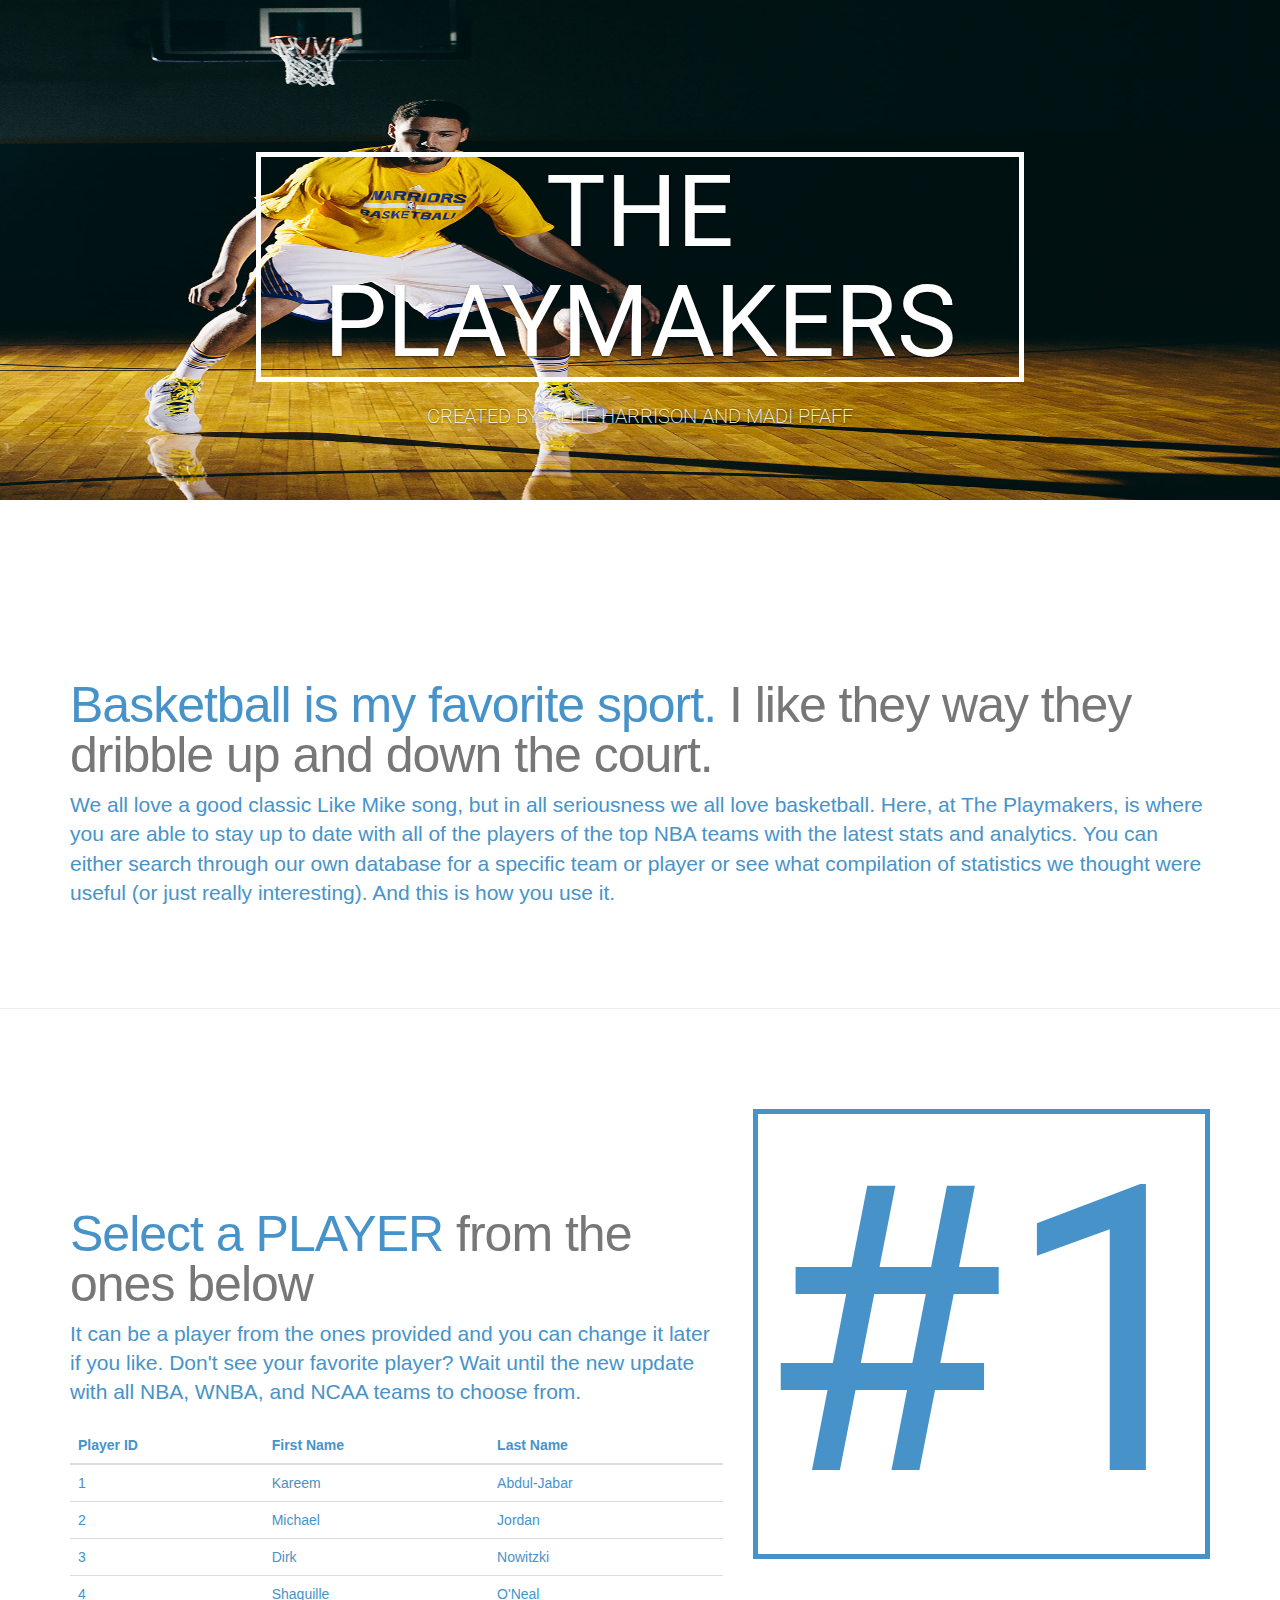
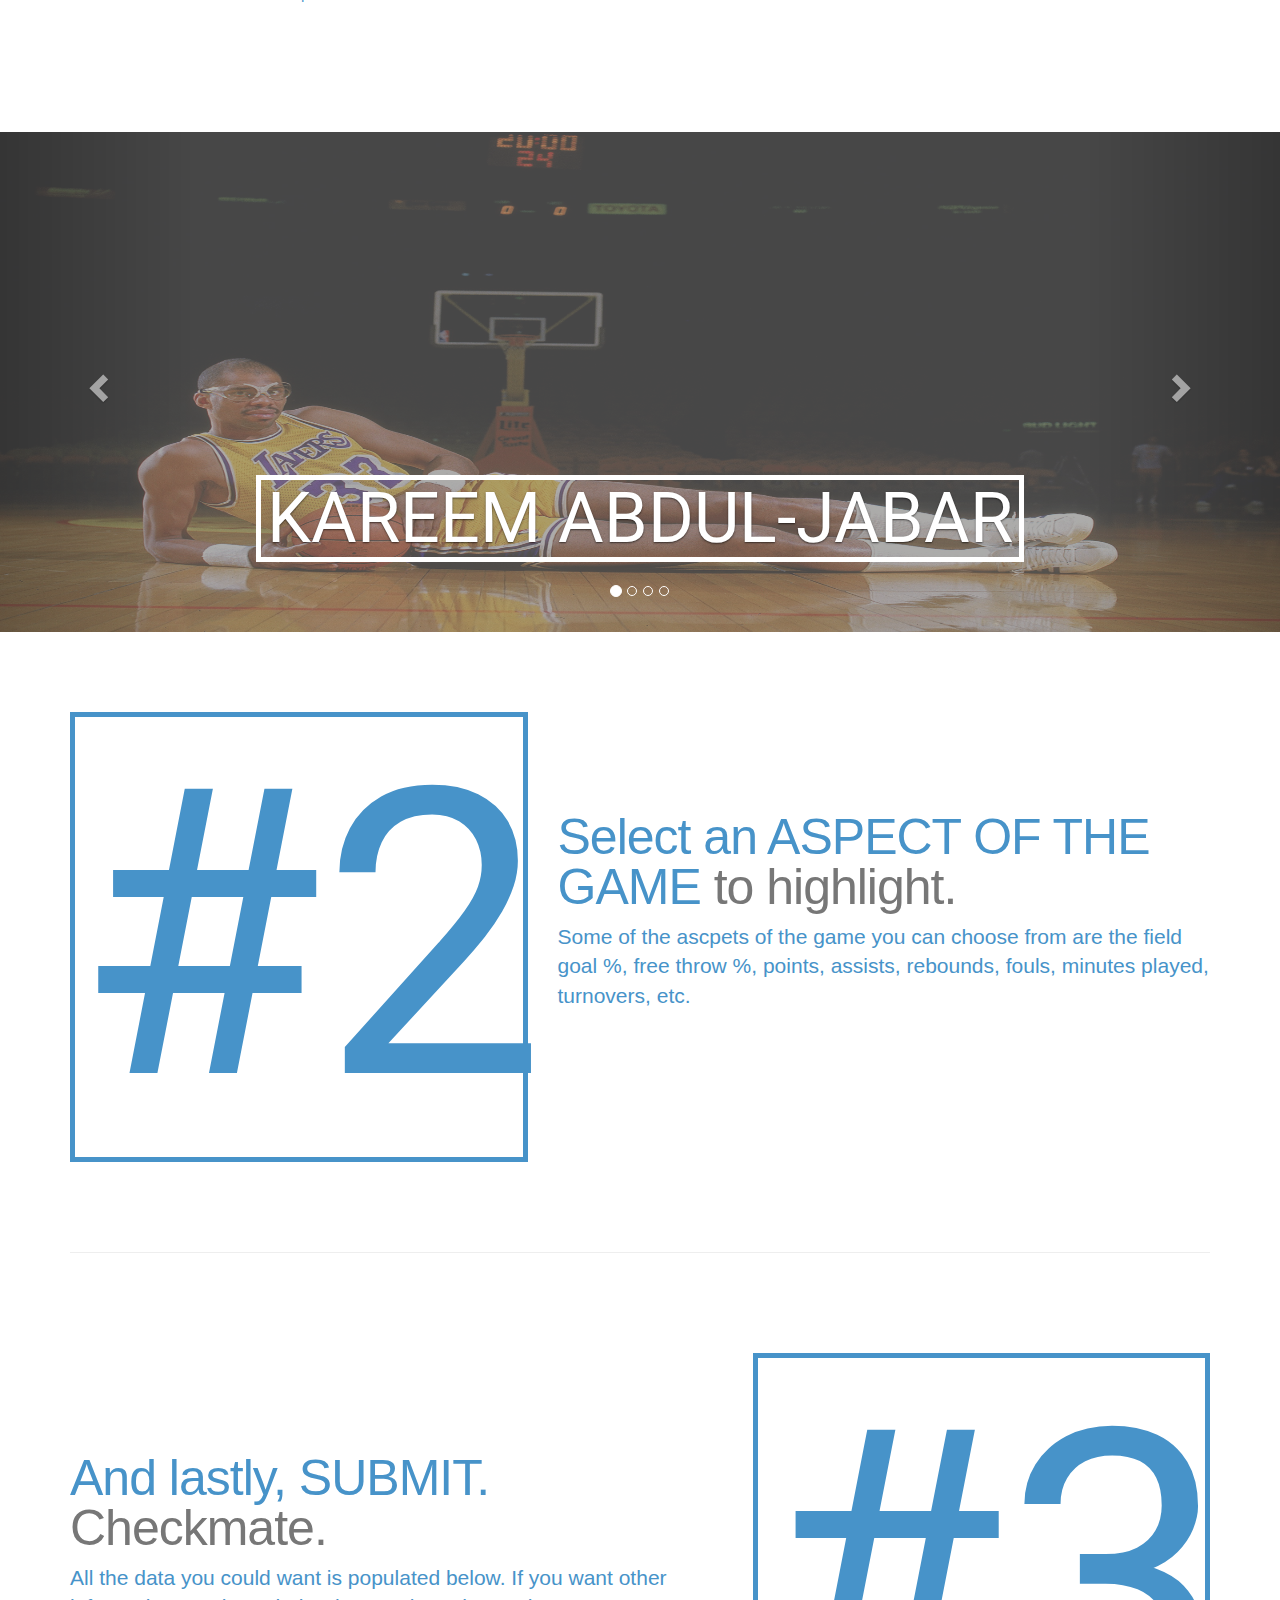
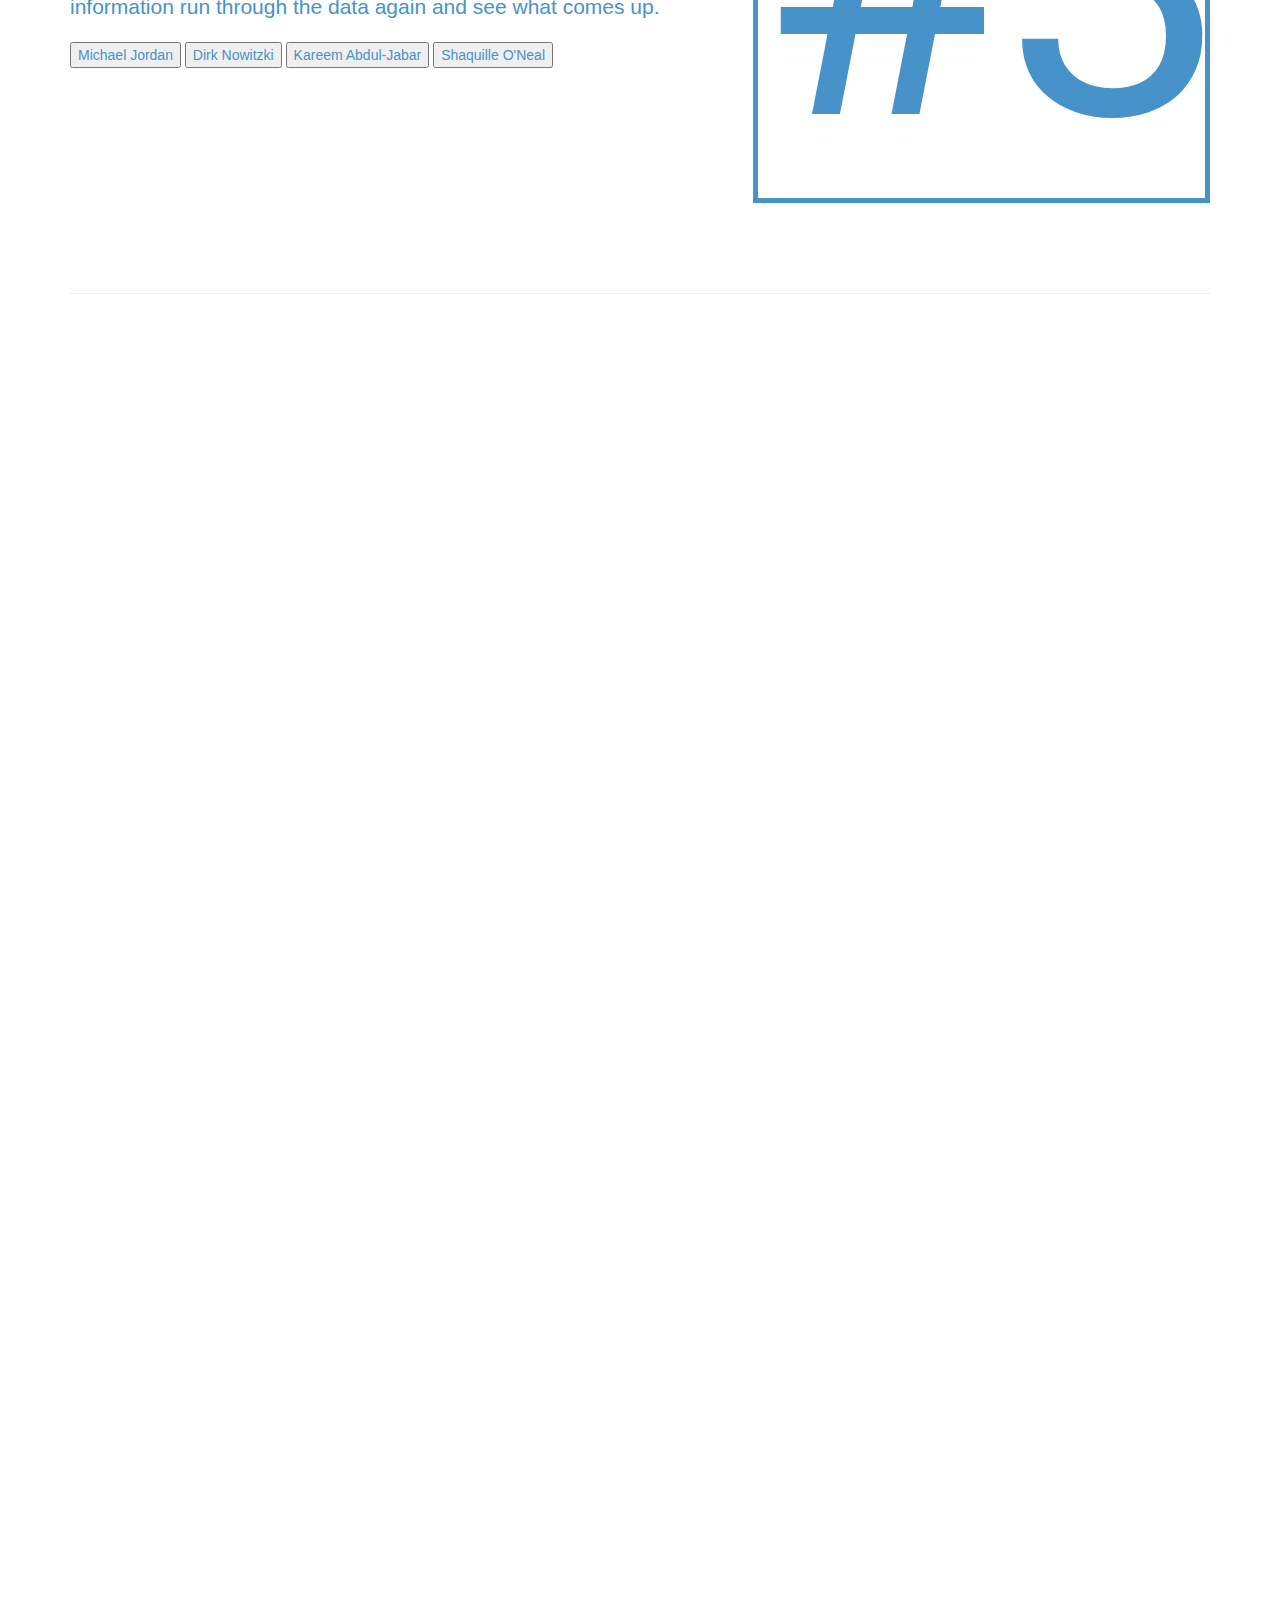
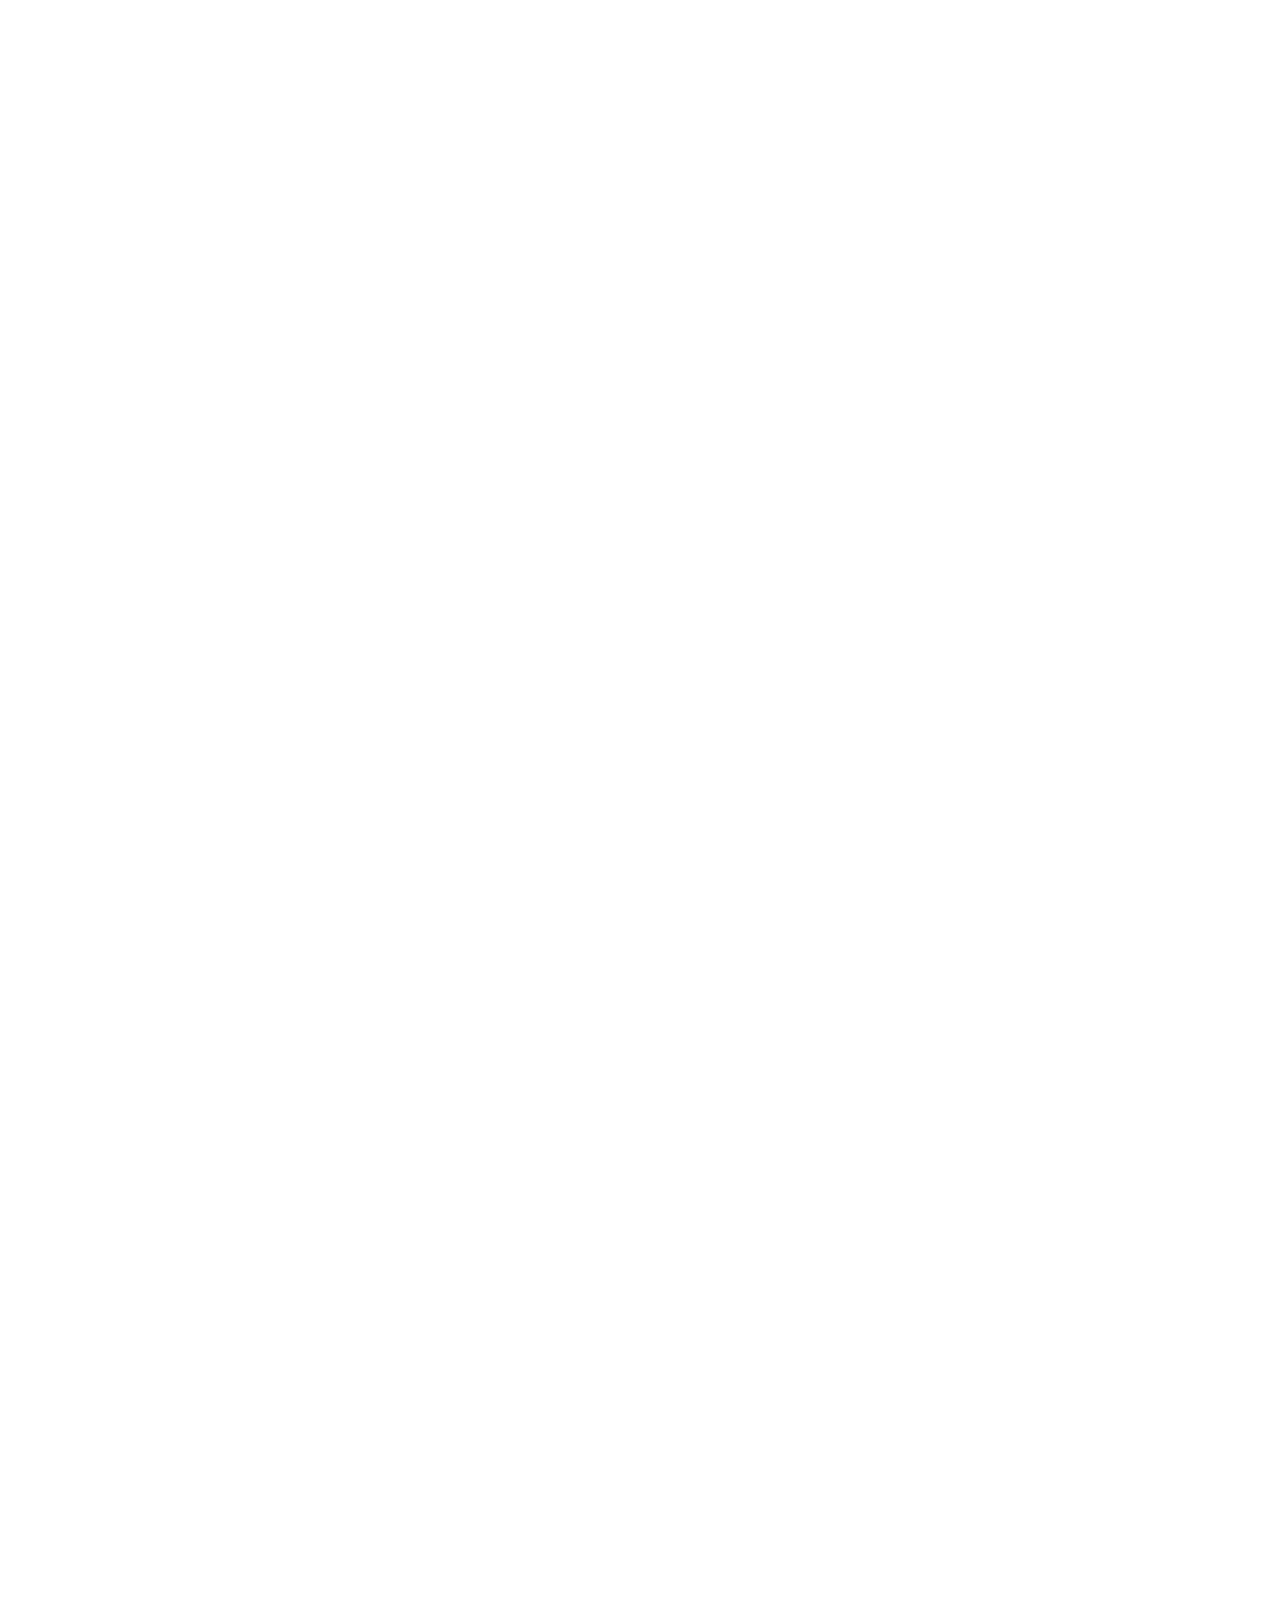
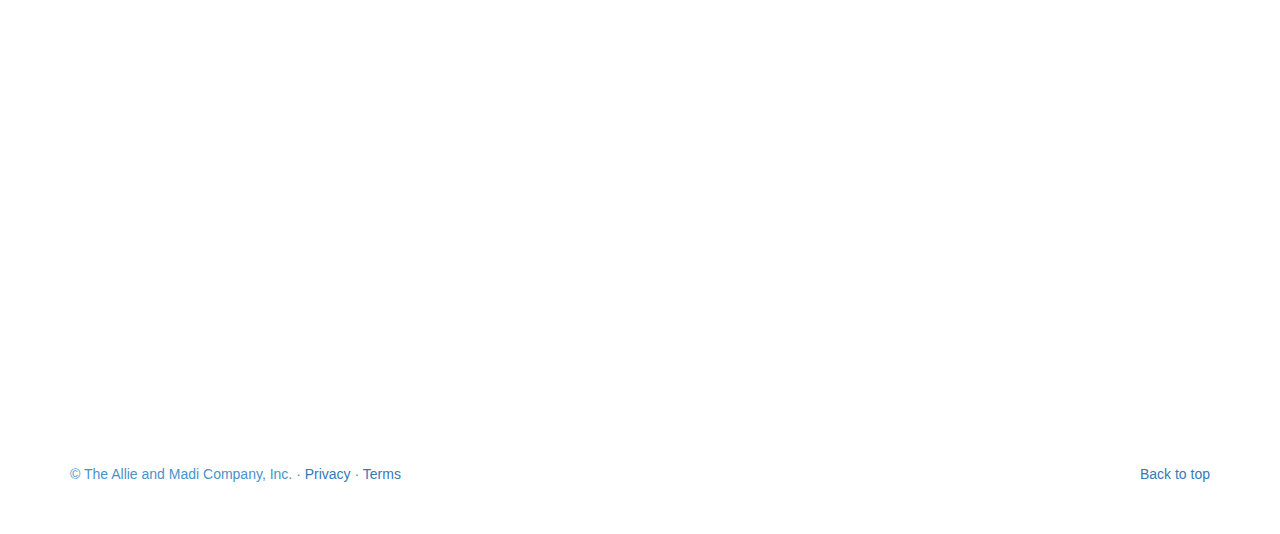
<file: html/index.html>
<!DOCTYPE html>
<html lang="en">
  <head>
    <meta charset="utf-8">
    <meta http-equiv="X-UA-Compatible" content="IE=edge">
    <meta name="viewport" content="width=device-width, initial-scale=1">
    <!-- The above 3 meta tags *must* come first in the head; any other head content must come *after* these tags -->
    <meta name="description" content="COMP 426 Final Project">
    <meta name="author" content="Madison Pfaff and Allie Harrison">
    <link rel="icon" href="images/ball.png">

    <title>Tarheel Tracker</title>

    <!-- Bootstrap core CSS -->
    <link href="../css/bootstrap.css" rel="stylesheet">


    <!-- Custom styles for this template -->
    <link href="../css/carousel.css" rel="stylesheet">
    <link href='https://fonts.googleapis.com/css?family=Roboto' rel='stylesheet' type='text/css'>
    
    <!-- Color References for the page:
    #7bafd4 - Carolina Blue
    #de9090 - Accent Color Red
    #b8e0fd - Light Blue
    #f4f4f4 - Light Grey 
  
    -->
    
    <!-- Script -->
    <script type="text/javascript" src="../js/bootstrap.js"></script>
    <script src="http://www.cs.unc.edu/Courses/comp426-f15/jquery-1.11.3.js"></script>
    <script src="../clientSide/jQuery.js"></script>
    <script src="../clientSide/Basketball.js"></script>
    <script src="../clientSide/BasketballView.js"></script>
    
    
    <!-- Bouncing ball js
    <script type="text/javascript" src="../js/paper.js"></script>
    <script type="text/javascript" src="../js/codemirror.js"></script>
    <script type="text/javascript" src="../js/scripts.js"></script>
    -->
  </head>
<!-- NAVBAR
================================================== -->
  <body>
    
    <!-- Title Banner
    ================================================== -->
    <div id="myCarousel" class="carousel slide" data-ride="carousel">
      <div class="carousel-inner" role="listbox">
        <div class="item active">
          <img class="first-slide" src="images/NBA-landing-hero.jpg" alt="Home slide">
          <div class="container">
            <div class="carousel-caption">
              <h1 style="font-family: 'Roboto', sans-serif;font-size: 100px;font-weight: 400;border-style: SOLID;border-width: thick;margin-bottom: 20px;">THE PLAYMAKERS</h1>
              <p style="font-family: 'Roboto', sans-serif;font-size: 20px;font-weight: 200;">CREATED BY: ALLIE HARRISON AND MADI PFAFF</p>
            </div>
          </div>
        </div>
      </div>
    </div><!-- /.titlebanner -->

    <!-- Welcome to Tarheel Tracker 
    ================================================== -->
    <div class="container marketing">
      <div>
        <div class="row featurette">
          <div class="col-md-12">
            <h2 class="featurette-heading">Basketball is my favorite sport. <span class="text-muted">I like they way they dribble up and down the court.</span></h2>
            <p class="lead">We all love a good classic Like Mike song, but in all seriousness we all love basketball. Here, at The Playmakers, is where you are able to stay up to date with all of the players of the top NBA teams with the latest stats and analytics. You can either search through our own database for a specific team or player or see what compilation of statistics we thought were useful (or just really interesting). And this is how you use it.</p>
          </div>
        </div>
      </div>
    </div>
    
    <hr class="featurette-divider">
    
    <!-- STEP 1
    ================================================== -->
    <div class="container marketing" style="margin-bottom: 100px;">
      <div class="row featurette">
        <div class="col-md-7">
          <h2 class="featurette-heading">Select a PLAYER <span class="text-muted">from the ones below</span></h2>
          <p class="lead">It can be a player from the ones provided and you can change it later if you like. Don't see your favorite player? Wait until the new update with all NBA, WNBA, and NCAA teams to choose from.</p>
          <div class="table-responsive">
            <table class="table"> 
            <thead> 
              <tr>
                <th>Player ID</th>
                <th>First Name</th>
                <th>Last Name</th>
              </tr>
            </thead> 
            <tbody> 
              <tr> 
                <td>1</td>
                </td><td>Kareem</td>
                <td>Abdul-Jabar</td>
              </tr>
              <tr> 
                <td>2</td>
                <td>Michael</td>
                <td>Jordan</td>
              </tr>
              <tr>
                <td>3</td>
                <td>Dirk</td>
                <td>Nowitzki</td>
              </tr>
              <tr> 
                <td>4</td>
                <td>Shaquille</td>
                <td>O'Neal</td>
              </tr>
            </tbody> 
          </table>
        </div>
        </div>
        <div class="col-md-5">
          <h1 class="featurette-image img-responsive center-block" style="font-family: 'Roboto', sans-serif;font-size: 400px;font-weight: 400;border-style: SOLID;border-width: thick;">#1</h1>
        </div>
      </div>
    </div>
    
<script type='text/javascript' src='https://10ay.online.tableau.com/javascripts/api/viz_v1.js'></script><div class='tableauPlaceholder' style='width: 1444px; height: auto;'><object class='tableauViz' width='1444' height='auto' style='display:none;'><param name='host_url' value='https%3A%2F%2F10ay.online.tableau.com%2F' /> <param name='site_root' value='&#47;t&#47;nbaplaymakers' /><param name='name' value='dataTableStat&#47;Sheet3' /><param name='tabs' value='no' /><param name='toolbar' value='no' /><param name='showVizHome' value='n' /><param name='bootstrapWhenNotified' value='y' /><param name='filter' value='%3AopenAuthoringInTopWindow=true' /><param name='filter' value='%3AbrowserBackButtonUndo=true' /><param name='filter' value='%3AreloadOnCustomViewSave=true' /><param name='filter' value='%3AshowShareOptions=true' /></object></div>
    
  <script>
    function showJordanDiv() {
       document.getElementById('JordanDiv').style.display = "block";
    }
    function showShaqDiv() {
       document.getElementById('ShaqDiv').style.display = "block";
    }
    function showKareemDiv() {
       document.getElementById('KareemDiv').style.display = "block";
    }
    function showDirkDiv() {
       document.getElementById('DirkDiv').style.display = "block";
    }
  </script>
    <!-- Player Carousel
    ================================================== -->
    <div id="myCarousel" class="carousel slide" data-ride="carousel">
      <!-- Indicators -->
      <ol class="carousel-indicators">
        <li data-target="#myCarousel" data-slide-to="0" class="active"></li>
        <li data-target="#myCarousel" data-slide-to="1" class=""></li>
        <li data-target="#myCarousel" data-slide-to="2" class=""></li>
        <li data-target="#myCarousel" data-slide-to="3" class=""></li>
      </ol>
      <div class="carousel-inner" role="listbox">
        <div class="item active">
          <img class="first-slide" src="images/KAJ.jpg" alt="First slide">
          <div class="container">
            <div class="carousel-caption">
              <h1 style="font-family: 'Roboto', sans-serif;font-size: 70px;font-weight: 400;border-style: SOLID;border-width: thick;margin-bottom: 20px;">KAREEM ABDUL-JABAR</h1>
            </div>
          </div>
        </div>
        <div class="item">
          <img class="second-slide" src="images/DN.jpg" alt="Second slide">
          <div class="container">
            <div class="carousel-caption">
              <h1 style="font-family: 'Roboto', sans-serif;font-size: 70px;font-weight: 400;border-style: SOLID;border-width: thick;margin-bottom: 20px;">DIRK NOWITZKI</h1>
            </div>
          </div>
        </div>
        <div class="item">
          <img class="fourth-slide" src="images/jordanmj.jpg" alt="Fourth slide">
          <div class="container">
            <div class="carousel-caption">
              <h1 style="font-family: 'Roboto', sans-serif;font-size: 70px;font-weight: 400;border-style: SOLID;border-width: thick;margin-bottom: 20px;">MICHAEL JORDAN</h1>
            </div>
          </div>
        </div>
        <div class="item">
          <img class="third-slide" src="images/shaq.jpg" alt="Third slide">
          <div class="container">
            <div class="carousel-caption">
              <h1 style="font-family: 'Roboto', sans-serif;font-size: 70px;font-weight: 400;border-style: SOLID;border-width: thick;margin-bottom: 20px;">SHAQUILLE O'NEIL</h1>
            </div>
          </div>
        </div>
      </div>
      <a class="left carousel-control" href="#myCarousel" role="button" data-slide="prev">
        <span class="glyphicon glyphicon-chevron-left" aria-hidden="true"></span>
        <span class="sr-only">Previous</span>
      </a>
      <a class="right carousel-control" href="#myCarousel" role="button" data-slide="next">
        <span class="glyphicon glyphicon-chevron-right" aria-hidden="true"></span>
        <span class="sr-only">Next</span>
      </a>
  </div>
  <!-- /.carousel -->

<!-- TODO: In action, need to link to js or a script (most likely PHP script) -->
<!-- STEP 2 
================================================== -->
  <div class="container marketing">
    <div class="backgroundR">
      <div class="row featurette">
        <div class="col-md-7 col-md-push-5">
          <h2 class="featurette-heading">Select an ASPECT OF THE GAME <span class="text-muted">to highlight. </span></h2>
          <p class="lead">Some of the ascpets of the game you can choose from are the field goal %, free throw %, points, assists, rebounds, fouls, minutes played, turnovers, etc.</p>
        </div>
        <div class="col-md-5 col-md-pull-7">
          <h1 class="featurette-image img-responsive center-block" style="font-family: 'Roboto', sans-serif;font-size: 400px;font-weight: 400;border-style: SOLID;border-width: thick;">#2</h1>
        </div>
      </div>
    </div>
    <hr class="featurette-divider">
  </div>

<!-- STEP 3 
================================================== -->
  <div class="container marketing">
    <div class="backgroundLB">
      <div class="row featurette">
        <div class="col-md-7">
          <h2 class="featurette-heading">And lastly, SUBMIT. <span class="text-muted">Checkmate.</span></h2>
          <p class="lead">All the data you could want is populated below. If you want other information run through the data again and see what comes up. </p>

              <input type="button" name="answer" value="Michael Jordan" onclick="showJordanDiv()" />
              <input type="button" name="answer" value="Dirk Nowitzki" onclick="showDirkDiv()" />
              <input type="button" name="answer" value="Kareem Abdul-Jabar" onclick="showKareemDiv()" />
              <input type="button" name="answer" value="Shaquille O'Neal" onclick="showShaqDiv()" />
        </div>
        <div class="col-md-5">
          <h1 class="featurette-image img-responsive center-block" style="font-family: 'Roboto', sans-serif;font-size: 400px;font-weight: 400;border-style: SOLID;border-width: thick;">#3</h1>
        </div>
      </div>
    </div>
      
  <hr class="featurette-divider">
    <div id="JordanDiv"  style="display:none;" class="answer_list" >
    <script type='text/javascript' src='https://10ay.online.tableau.com/javascripts/api/viz_v1.js'></script><div class='tableauPlaceholder' style='width: auto; height: auto;'><object class='tableauViz' width='100%' height='auto' style='display:none;'><param name='host_url' value='https%3A%2F%2F10ay.online.tableau.com%2F' /> <param name='site_root' value='&#47;t&#47;nbaplaymakers' /><param name='name' value='dataTableStat&#47;Sheet3' /><param name='tabs' value='no' /><param name='toolbar' value='no' /><param name='showVizHome' value='n' /><param name='bootstrapWhenNotified' value='y' /><param name='filter' value='%3AopenAuthoringInTopWindow=true' /><param name='filter' value='%3AbrowserBackButtonUndo=true' /><param name='filter' value='%3AreloadOnCustomViewSave=true' /><param name='filter' value='%3AshowShareOptions=true' /><param name='filter' value='Lastname=Jordan'/></object></div>
      <hr class="featurette-divider">
    </div>

    <div id="DirkDiv"  style="display:none;" class="answer_list" >
    <script type='text/javascript' src='https://10ay.online.tableau.com/javascripts/api/viz_v1.js'></script><div class='tableauPlaceholder' style='width: auto; height: auto;'><object class='tableauViz' width='100%' height='auto' style='display:none;'><param name='host_url' value='https%3A%2F%2F10ay.online.tableau.com%2F' /> <param name='site_root' value='&#47;t&#47;nbaplaymakers' /><param name='name' value='dataTableStat&#47;Sheet3' /><param name='tabs' value='no' /><param name='toolbar' value='no' /><param name='showVizHome' value='n' /><param name='bootstrapWhenNotified' value='y' /><param name='filter' value='%3AopenAuthoringInTopWindow=true' /><param name='filter' value='%3AbrowserBackButtonUndo=true' /><param name='filter' value='%3AreloadOnCustomViewSave=true' /><param name='filter' value='%3AshowShareOptions=true' /><param name='filter' value='Lastname=Nowitzki'/></object></div>
      <hr class="featurette-divider">
    </div>

    <div id="KareemDiv"  style="display:none;" class="answer_list" >
    <script type='text/javascript' src='https://10ay.online.tableau.com/javascripts/api/viz_v1.js'></script><div class='tableauPlaceholder' style='width: auto; height: auto;'><object class='tableauViz' width='100%' height='auto' style='display:none;'><param name='host_url' value='https%3A%2F%2F10ay.online.tableau.com%2F' /> <param name='site_root' value='&#47;t&#47;nbaplaymakers' /><param name='name' value='dataTableStat&#47;Sheet3' /><param name='tabs' value='no' /><param name='toolbar' value='no' /><param name='showVizHome' value='n' /><param name='bootstrapWhenNotified' value='y' /><param name='filter' value='%3AopenAuthoringInTopWindow=true' /><param name='filter' value='%3AbrowserBackButtonUndo=true' /><param name='filter' value='%3AreloadOnCustomViewSave=true' /><param name='filter' value='%3AshowShareOptions=true' /><param name='filter' value='Lastname=Abdul-jabbar'/></object></div>
    <hr class="featurette-divider">
    </div>
  
    <div id="ShaqDiv"  style="display:none;" class="answer_list" >
    <script type='text/javascript' src='https://10ay.online.tableau.com/javascripts/api/viz_v1.js'></script><div class='tableauPlaceholder' style='width: auto; height: auto;'><object class='tableauViz' width='100%' height='auto' style='display:none;'><param name='host_url' value='https%3A%2F%2F10ay.online.tableau.com%2F' /> <param name='site_root' value='&#47;t&#47;nbaplaymakers' /><param name='name' value='dataTableStat&#47;Sheet3' /><param name='tabs' value='no' /><param name='toolbar' value='no' /><param name='showVizHome' value='n' /><param name='bootstrapWhenNotified' value='y' /><param name='filter' value='%3AopenAuthoringInTopWindow=true' /><param name='filter' value='%3AbrowserBackButtonUndo=true' /><param name='filter' value='%3AreloadOnCustomViewSave=true' /><param name='filter' value='%3AshowShareOptions=true' /><param name='filter' value='Lastname=O'neal/></object></div>
    <hr class="featurette-divider">
    </div>
  
  
        <div id="playerTable">
    
        </div>

<div>
  <div class="row featurette">
    <div class="col-md-12">

    </div>
  </div>
</div>

<!-- /END THE STEPS -->

<!-- Tableau Inserts -->
<center>
<script type='text/javascript' src='https://10ay.online.tableau.com/javascripts/api/viz_v1.js'></script><div class='tableauPlaceholder' style='width: 1004px; height: 836px;'><object class='tableauViz' width='1004' height='836' style='display:none;'><param name='host_url' value='https%3A%2F%2F10ay.online.tableau.com%2F' /> <param name='site_root' value='&#47;t&#47;nbaplaymakers' /><param name='name' value='AllTogether&#47;Dashboard1' /><param name='tabs' value='no' /><param name='toolbar' value='yes' /><param name='showVizHome' value='n' /><param name='bootstrapWhenNotified' value='y' /><param name='filter' value='%3AopenAuthoringInTopWindow=true' /><param name='filter' value='%3AbrowserBackButtonUndo=true' /><param name='filter' value='%3AreloadOnCustomViewSave=true' /><param name='filter' value='%3AshowShareOptions=true' /></object></div>
  <div class="featurette-divider">
    <script type='text/javascript' src='https://10ay.online.tableau.com/javascripts/api/viz_v1.js'></script>
    <div class='tableauPlaceholder' style='width: 804px; height: 636px; display: block;  margin-left: auto;   margin-right: auto;'>
      <object class='tableauViz' width='804' height='636' style='display:none;'>
        <param name='host_url' value='https%3A%2F%2F10ay.online.tableau.com%2F' /> 
        <param name='site_root' value='&#47;t&#47;nbaplaymakers' />
        <param name='name' value='NBAstats-parametercontrol&#47;NBAplayercomparison' />
        <param name='tabs' value='no' /><param name='toolbar' value='no' />
        <param name='showVizHome' value='n' /><param name='showShareOptions' value='true' />
      </object>
    </div>
  </div>
  
<div class="featurette-divider">
  <script type='text/javascript' src='https://10ay.online.tableau.com/javascripts/api/viz_v1.js'></script>
  <div class='tableauPlaceholder' style='width: 904px; height: 836px; display: block;  margin-left: auto;   margin-right: auto;'>
    <object class='tableauViz' width='904' height='836' style='display:none;'>
      <param name='host_url' value='https%3A%2F%2F10ay.online.tableau.com%2F' /> 
      <param name='site_root' value='&#47;t&#47;nbaplaymakers' />
      <param name='name' value='NBASalaryAnalysis2&#47;NBASalaryAnalysis' />
      <param name='tabs' value='no' /><param name='toolbar' value='no' />
    </object>
  </div>
</div>

<div class="featurette-divider">
  <script type='text/javascript' src='https://10ay.online.tableau.com/javascripts/api/viz_v1.js'></script>
  <div class='tableauPlaceholder' style='width: 954px; height: 661px;  display: block;  margin-left: auto;   margin-right: auto;'>
    <object class='tableauViz' width='954' height='661' style='display:none; '>
      <param name='host_url' value='https%3A%2F%2F10ay.online.tableau.com%2F' /> 
      <param name='site_root' value='&#47;t&#47;nbaplaymakers' />
      <param name='name' value='NJNetsvsBOSCeltics&#47;GameDetails' />
      <param name='tabs' value='no' />
      <param name='toolbar' value='no' />
    </object>
  </div>
</div>
</center>

      <!-- FOOTER -->
     <footer>
        <p class="pull-right"><a href="#">Back to top</a></p>
        <p>&copy; The Allie and Madi Company, Inc. &middot; <a href="#">Privacy</a> &middot; <a href="#">Terms</a></p>
      </footer>


    </div>
</div>
    <!-- /.container -->



    <!-- Bootstrap core JavaScript
    ================================================== -->
    <!-- Placed at the end of the document so the pages load faster -->
    <!-- <script src="https://ajax.googleapis.com/ajax/libs/jquery/1.11.3/jquery.min.js"></script> -->
    <script src="../js/jquery.min.js"></script>
    <script>window.jQuery || document.write('<script src="../js/jquery.min.js"><\/script>')</script>
    <script src="../js/bootstrap.js"></script>
    <!-- Just to make our placeholder images work. Don't actually copy the next line! -->
    <script src="../js/holder.min.js"></script>
    <!-- IE10 viewport hack for Surface/desktop Windows 8 bug -->
    <script src="../js/ie10-viewport-bug-workaround.js"></script>
  </body>
</html>
</file>
<file: css/carousel.css>
/* GLOBAL STYLES
-------------------------------------------------- */
/* Padding below the footer and lighter body text */

body {
  padding-bottom: 40px;
  /* It isn't showing the background when I refresh it, this might be the wrong place to do it
    -Alle
  */
  color: #4793C9;
}


/* CUSTOMIZE THE NAVBAR
-------------------------------------------------- */

/* Special class on .container surrounding .navbar, used for positioning it into place. */
.navbar-wrapper {
  position: absolute;
  top: 0;
  right: 0;
  left: 0;
  z-index: 20;
}

/* Flip around the padding for proper display in narrow viewports */
.navbar-wrapper > .container {
  padding-right: 0;
  padding-left: 0;
}
.navbar-wrapper .navbar {
  padding-right: 15px;
  padding-left: 15px;
}
.navbar-wrapper .navbar .container {
  width: auto;
}


/* CUSTOMIZE THE CAROUSEL
-------------------------------------------------- */

/* Carousel base class */
.carousel {
  height: 500px;
  margin-bottom: 60px;
}
/* Since positioning the image, we need to help out the caption */
.carousel-caption {
  z-index: 10;
}

/* Declare heights because of positioning of img element */
.carousel .item {
  height: 500px;
  background-color: #777;
}
.carousel-inner > .item > img {
  position: absolute;
  top: 0;
  left: 0;
  min-width: 100%;
  height: 500px;
}


/* MARKETING CONTENT
-------------------------------------------------- */

/* Center align the text within the three columns below the carousel */
.marketing .col-lg-4 {
  margin-bottom: 20px;
  text-align: center;
}
.marketing h2 {
  font-weight: normal;
}
.marketing .col-lg-4 p {
  margin-right: 10px;
  margin-left: 10px;
}


/* Featurettes
------------------------- */

.featurette-divider {
  margin: 80px 0; /* Space out the Bootstrap <hr> more */
}

/* Thin out the marketing headings */
.featurette-heading {
  font-weight: 300;
  line-height: 1;
  letter-spacing: -1px;
}


/* RESPONSIVE CSS
-------------------------------------------------- */

@media (min-width: 768px) {
  /* Navbar positioning foo */
  .navbar-wrapper {
    margin-top: 20px;
  }
  .navbar-wrapper .container {
    padding-right: 15px;
    padding-left: 15px;
  }
  .navbar-wrapper .navbar {
    padding-right: 0;
    padding-left: 0;
  }

  /* The navbar becomes detached from the top, so we round the corners */
  .navbar-wrapper .navbar {
    border-radius: 4px;
  }

  /* Bump up size of carousel content */
  .carousel-caption p {
    margin-bottom: 20px;
    font-size: 21px;
    line-height: 1.4;
  }

  .featurette-heading {
    font-size: 50px;
  }
}

@media (min-width: 992px) {
  .featurette-heading {
    margin-top: 120px;
  }
}
</file>
